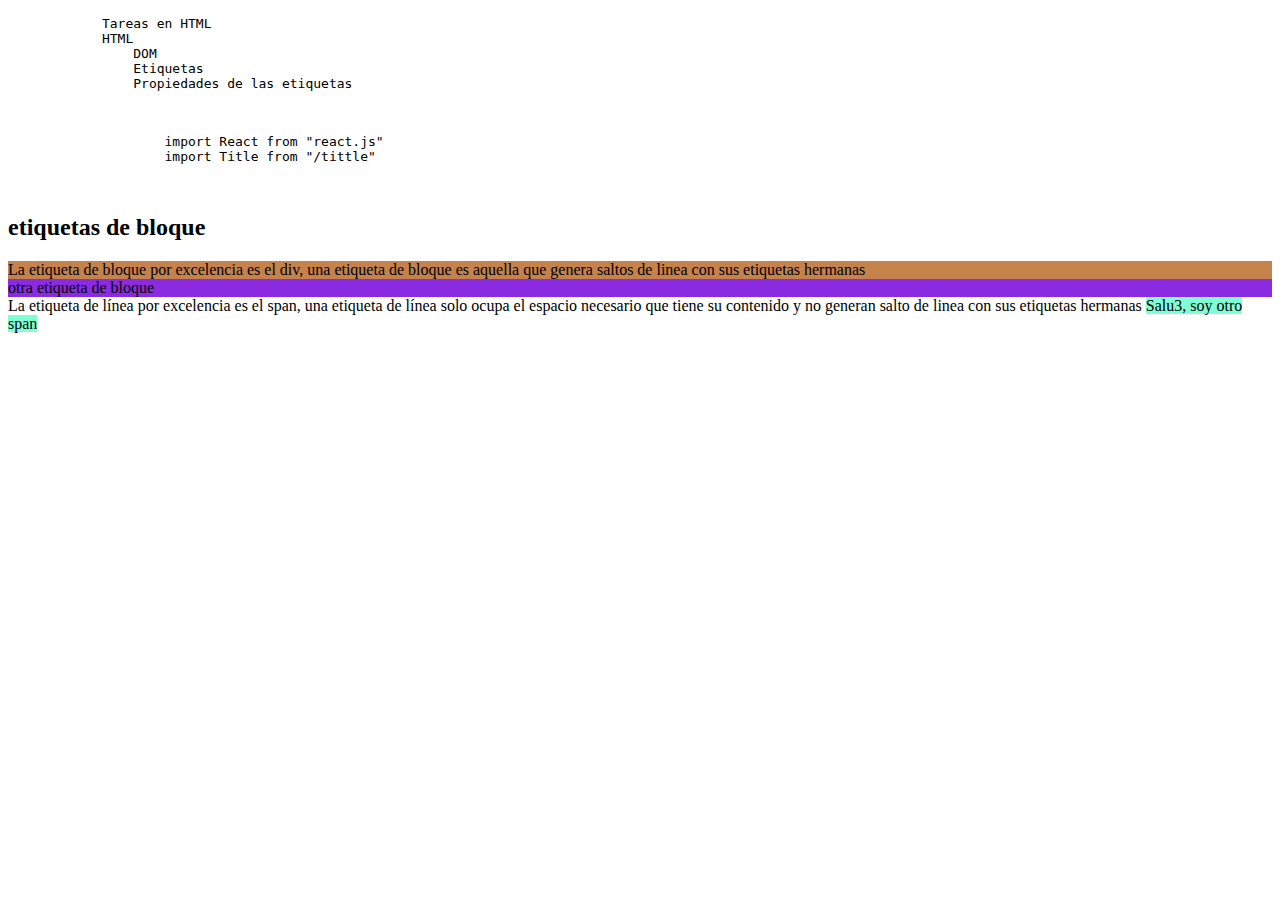
<file: WebDesign/index.html>
<!DOCTYPE html>
<html lang="en">
<head>
    <meta charset="UTF-8">
    <meta http-equiv="X-UA-Compatible" content="IE=edge">
    <meta name="viewport" content="width=device-width, initial-scale=1.0">
    <title>Document</title>
</head>
<body>
    <!--Etiquetas de formato-->
        <p>
            <pre>
            Tareas en HTML
            HTML
                DOM
                Etiquetas
                Propiedades de las etiquetas
            </pre>
            <pre>
                <code>
                    import React from "react.js"
                    import Title from "/tittle"
                </code>
            </pre>
        </p>
        <h2>etiquetas de bloque</h2>
        <div style="background-color: rgb(197, 130, 74);">
            La etiqueta de bloque por excelencia es el div, 
            una etiqueta de bloque es aquella que genera saltos de linea
            con sus etiquetas hermanas

        </div>
        <div style="background-color: blueviolet;">
            otra etiqueta de bloque
        </div>
        <span>
            La etiqueta de línea por excelencia es el span, 
            una etiqueta de línea solo ocupa el espacio necesario que tiene
            su contenido y no generan salto de linea con sus etiquetas hermanas
        </span>
        <span style="background-color: aquamarine;">Salu3, soy otro span</span>

</body>
</html>
</file>
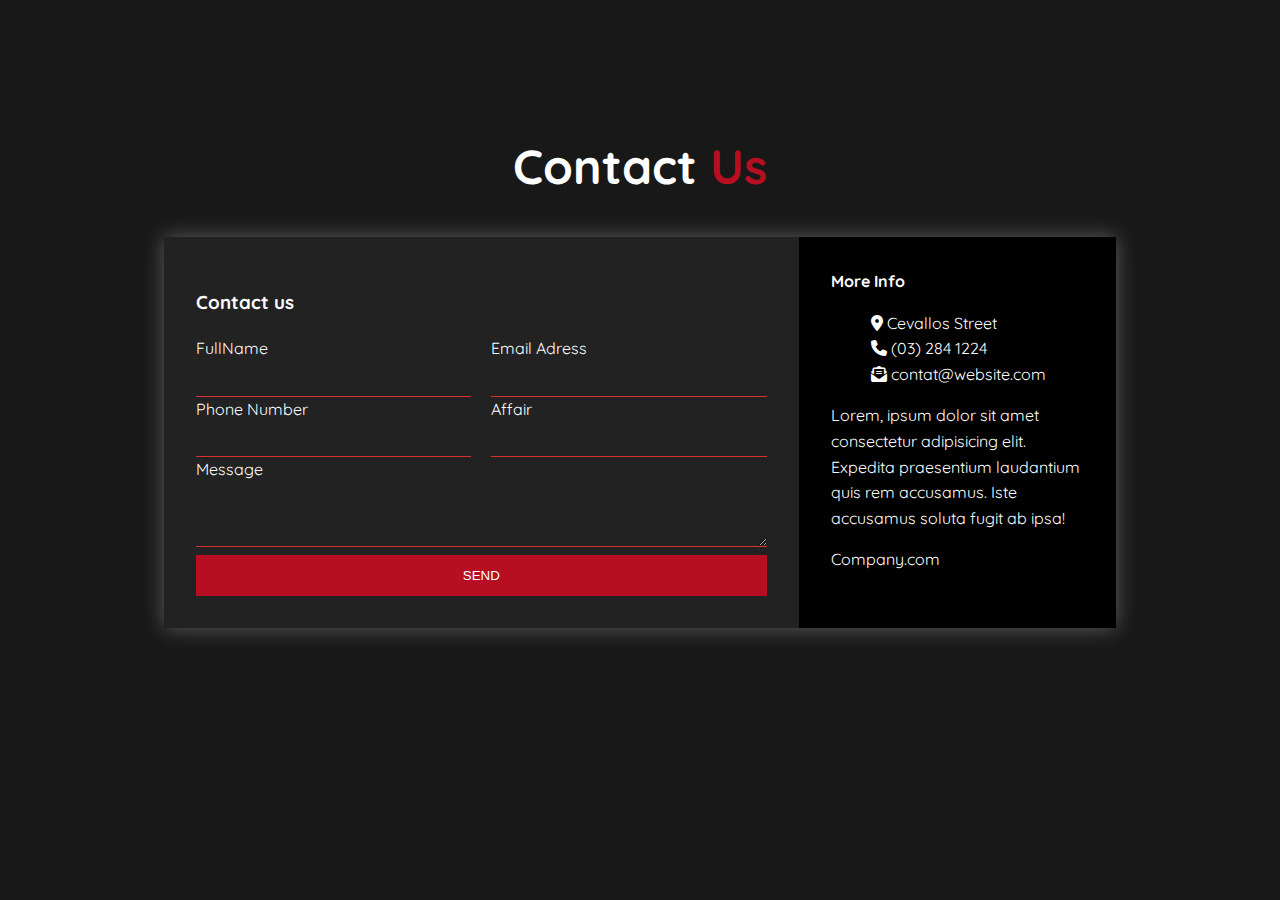
<file: WebDesign/Formulario/index.html>
<!DOCTYPE html>
<html lang="en">

<head>
  <meta charset="UTF-8">
  <meta name="viewport" content="width=device-width, initial-scale=1.0">
  <title>Web site whit Contac Form </title>
  <link rel="stylesheet" href="main.css">
  <!-- Google Fonts -->
  <link href="https://fonts.googleapis.com/css2?family=Quicksand" rel="stylesheet">
  <!-- Font Awesome -->
  <link rel="stylesheet" href="https://cdnjs.cloudflare.com/ajax/libs/font-awesome/6.4.0/css/all.min.css">
  <!-- Animate CSS -->
  <link rel="stylesheet" href="https://cdnjs.cloudflare.com/ajax/libs/animate.css/4.1.1/animate.min.css" />
</head>

<body>
  <div class="content">
    <h1 class="logo">Contact <span>Us</span></h1>
    <div class="content-wrapper animate__animated animate__bounceInUp">
      <div class="contact-form">
        <h3>Contact us</h3>
        <form action="">
          <p>
            <label for="">FullName</label>
            <input type="text" name="fullname">
          </p>
          <p>
            <label for="">Email Adress</label>
            <input type="email" name="email">
          </p>
          <p>
            <label for="">Phone Number</label>
            <input type="tel" name="phone">
          </p>
          <p>
            <label for="">Affair</label>
            <input type="text" name="affair">
          </p>
          <p class="block">
            <label for="">Message</label>
            <textarea name="message" rows="3"></textarea>
          </p>
          <p class="block">
            <button>
              Send
            </button>
          </p>
        </form>
      </div>
      <div class="contact-info">
        <h4>More Info</h4>
        <ul>
          <li><i class="fa-solid fa-location-dot"></i> Cevallos Street</li>
          <li><i class="fa-solid fa-phone"></i> (03) 284 1224</li>
          <li><i class="fa-solid fa-envelope-open-text"></i> contat@website.com</li>
        </ul>
        <p>Lorem, ipsum dolor sit amet consectetur adipisicing elit. Expedita praesentium laudantium quis rem accusamus.
          Iste accusamus soluta fugit ab ipsa!</p>
        <p>Company.com</p>
      </div>
    </div>
  </div>
</body>

</html>
</file>
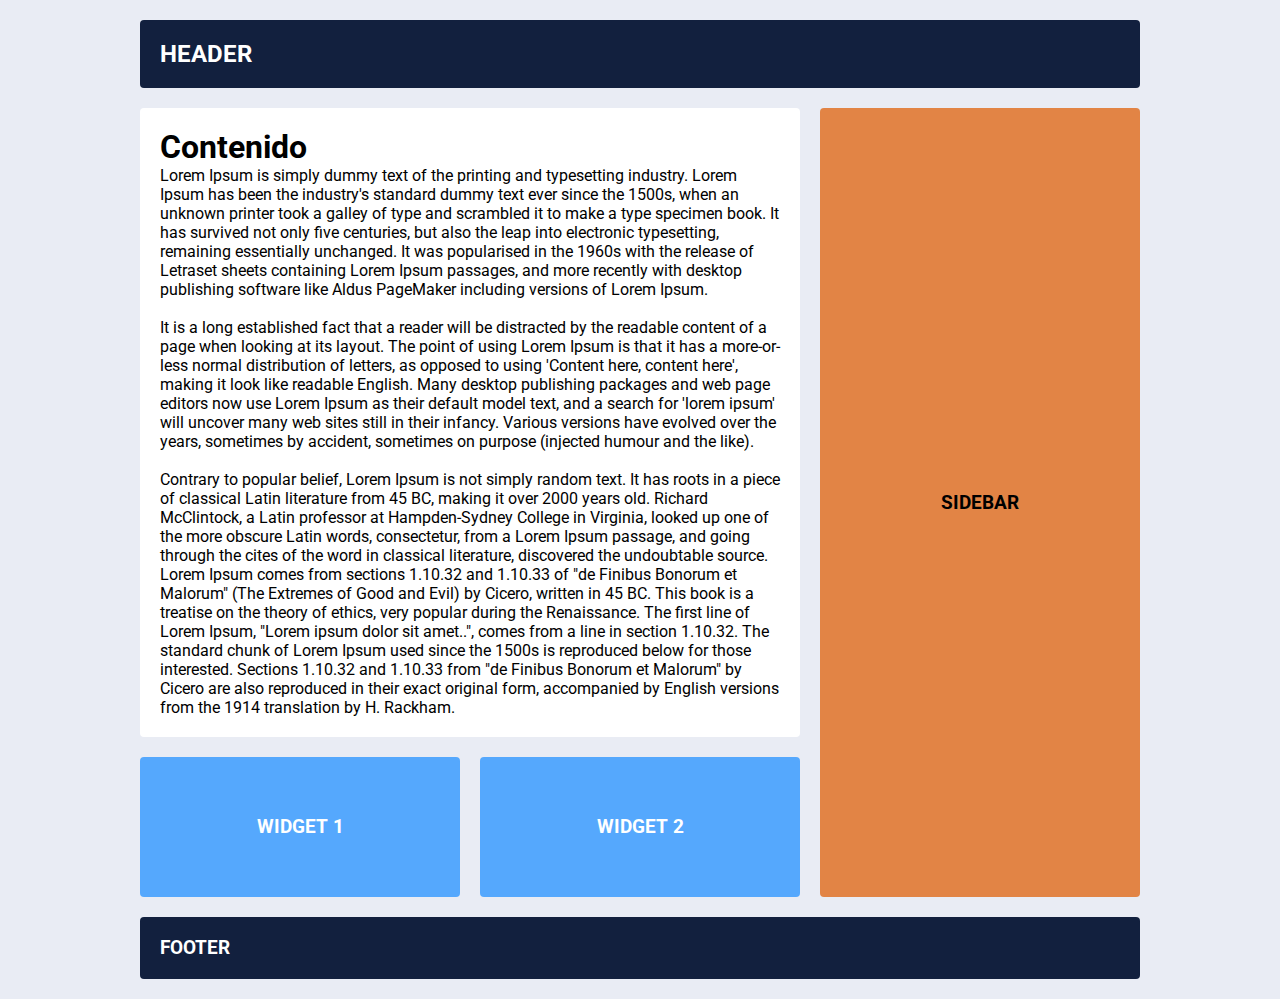
<file: WebDesign/css-grid/práctica/index.html>
<!DOCTYPE html>
<html lang="en">
<head>
    <meta charset="UTF-8">
    <meta name="viewport" content="width=device-width, initial-scale=1.0">
    
    <link href="https://fonts.googleapis.com/css2?family=Roboto" rel="stylesheet">
    <link rel="stylesheet" href="estilosPractica.css">
    <title>Estructura con css grid</title>
</head>
<body>
    <div class="contenedor">
        <header class="header">
            <h2>HEADER</h2>
        </header>
        <main class="contenido">
            <h1>Contenido</h1>
            <p>
                Lorem Ipsum is simply dummy text of the printing and typesetting industry. Lorem Ipsum has been the industry's standard dummy text ever since the 1500s, when an unknown printer took a galley of type and scrambled it to make a type specimen book. It has survived not only five centuries, but also the leap into electronic typesetting, remaining essentially unchanged. It was popularised in the 1960s with the release of Letraset sheets containing Lorem Ipsum passages, and more recently with desktop publishing software like Aldus PageMaker including versions of Lorem Ipsum.
                <br><br>
                It is a long established fact that a reader will be distracted by the readable content of a page when looking at its layout. The point of using Lorem Ipsum is that it has a more-or-less normal distribution of letters, as opposed to using 'Content here, content here', making it look like readable English. Many desktop publishing packages and web page editors now use Lorem Ipsum as their default model text, and a search for 'lorem ipsum' will uncover many web sites still in their infancy. Various versions have evolved over the years, sometimes by accident, sometimes on purpose (injected humour and the like).
                <br><br>
                Contrary to popular belief, Lorem Ipsum is not simply random text. It has roots in a piece of classical Latin literature from 45 BC, making it over 2000 years old. Richard McClintock, a Latin professor at Hampden-Sydney College in Virginia, looked up one of the more obscure Latin words, consectetur, from a Lorem Ipsum passage, and going through the cites of the word in classical literature, discovered the undoubtable source. Lorem Ipsum comes from sections 1.10.32 and 1.10.33 of "de Finibus Bonorum et Malorum" (The Extremes of Good and Evil) by Cicero, written in 45 BC. This book is a treatise on the theory of ethics, very popular during the Renaissance. The first line of Lorem Ipsum, "Lorem ipsum dolor sit amet..", comes from a line in section 1.10.32.
                The standard chunk of Lorem Ipsum used since the 1500s is reproduced below for those interested. Sections 1.10.32 and 1.10.33 from "de Finibus Bonorum et Malorum" by Cicero are also reproduced in their exact original form, accompanied by English versions from the 1914 translation by H. Rackham.
            </p>
        </main>
        <aside class="sidebar">
            <h3>SIDEBAR</h3>
        </aside>
        <div class="widget-1">
            <h3>WIDGET 1</h3>
        </div>
        <div class="widget-2">
            <h3>WIDGET 2</h3>
        </div>
        <footer class="footer">
            <h3>FOOTER</h3>
        </footer>
    </div>

</body>
</html>
</file>
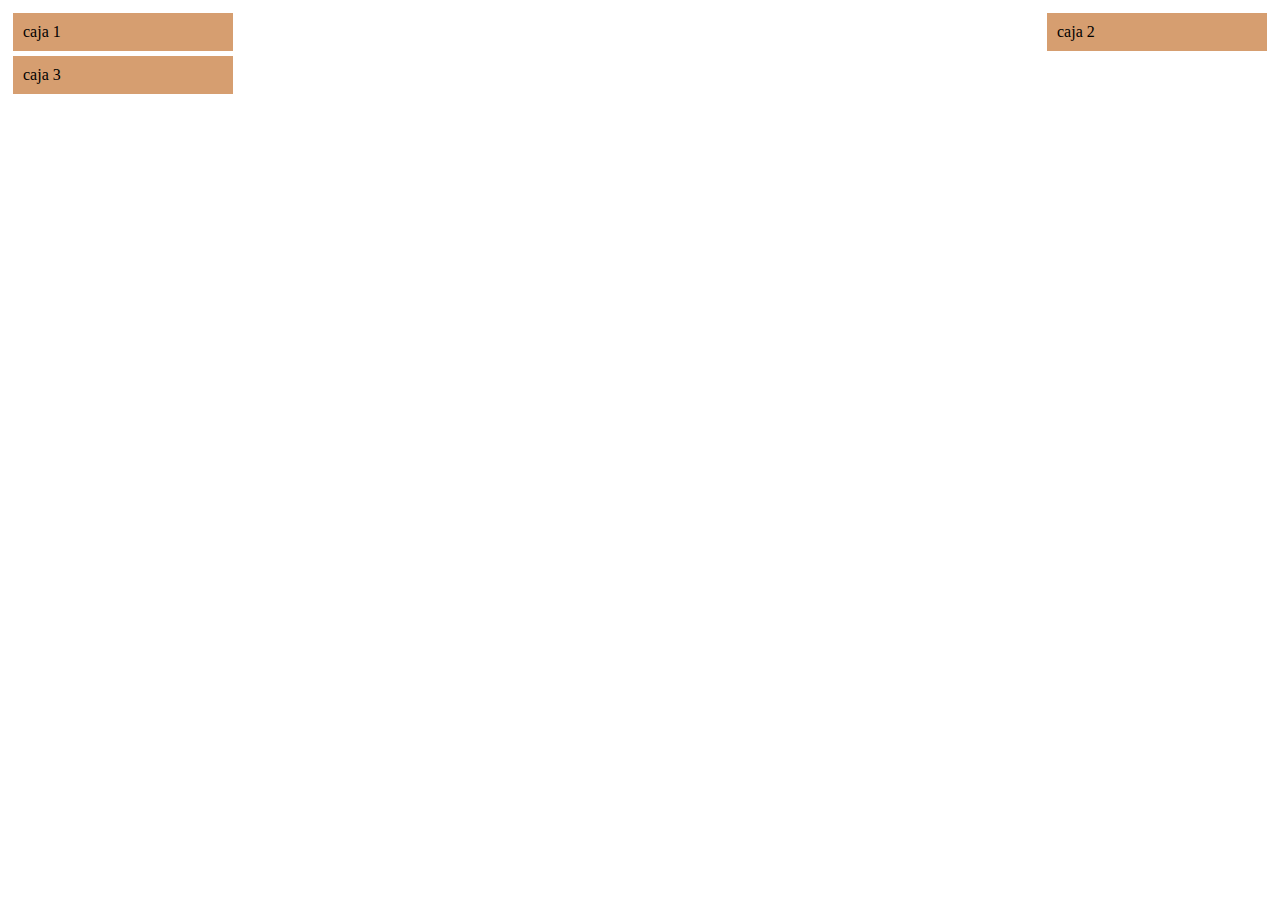
<file: WebDesign/flotamiento.html>
<!DOCTYPE html>
<html lang="es">
<head>
    <meta charset="UTF-8">
    <meta name="viewport" content="width=device-width, initial-scale=1.0">
    <title>Flotamiento Cajas</title>
    <style>
        div{
            background-color: rgb(214, 158, 112);
            padding: 10px;
            margin: 5px;
            /*border: 1px solid gray;*/
            width: 200px;
        }
        #uno{
            float: left;
        }
        #dos{
            float: right;
        }
        #tres{
            /*float: right;*/
            clear: both;
        }
    </style>
</head>
<body>
    <!--
        div*3{aaaaa}
        div#id1
        div#id1.class1
        div#uno*3{caja $}
        ul>li*5>a{salu3}
    -->
    <div id="uno">caja 1</div>
    <div id="dos">caja 2</div>
    <div id="tres">caja 3</div>
    
    

</body>
</html>
</file>
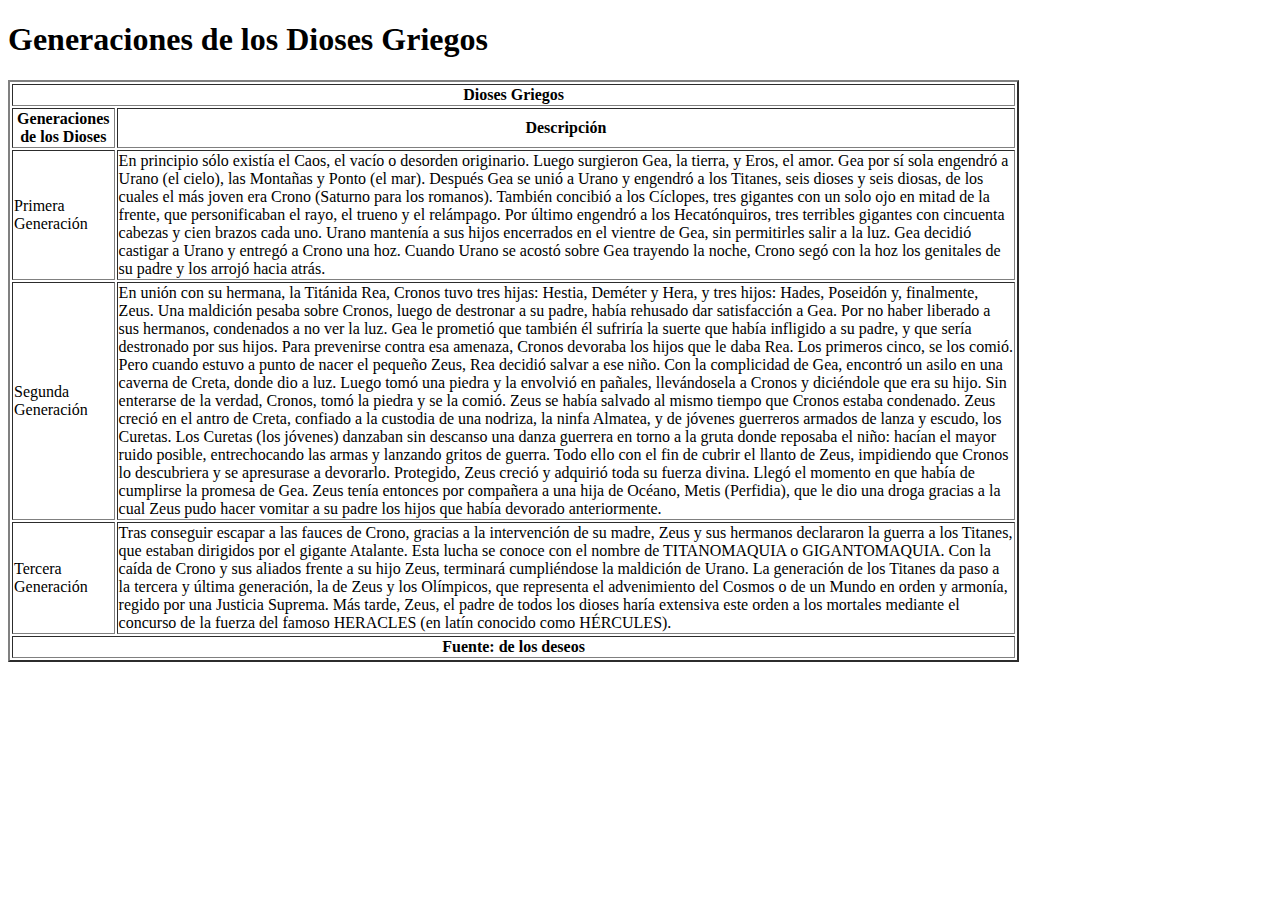
<file: WebDesign/generaciones.html>
<!DOCTYPE html>
<html lang="es">
<head>
    <meta charset="UTF-8">
    <meta name="viewport" content="width=device-width, initial-scale=1.0">
    <title>Document</title>
    <meta name="description" content="Generaciones de los Dioses Griegos">
</head>
<body>
    <h1>Generaciones de los Dioses Griegos</h1>

    <table border="2px" width="80%">
        <thead>
            <th colspan="2">Dioses Griegos</th>
            <tr>
                <th>Generaciones de los Dioses</th>
                <th>Descripción</th>
            </tr>
        </thead>
        <tbody>
            <tr>
                <td>Primera Generación</td>
                <td>
                    En principio sólo existía el Caos, el vacío o desorden originario.
                    Luego surgieron Gea, la tierra, y Eros, el amor.
                    Gea por sí sola engendró a Urano (el cielo), las Montañas y Ponto (el mar).
                    Después Gea se unió a Urano y engendró a los Titanes, seis dioses y seis diosas, de los cuales el más joven era Crono (Saturno para los romanos). También concibió a los Cíclopes, tres gigantes con un solo ojo en mitad de la frente, que personificaban el rayo, el trueno y el relámpago. Por último engendró a los Hecatónquiros, tres terribles gigantes con cincuenta cabezas y cien brazos cada uno.
                    Urano mantenía a sus hijos encerrados en el vientre de Gea, sin permitirles salir a la luz. Gea decidió castigar a Urano y entregó a Crono una hoz. Cuando Urano se acostó sobre Gea trayendo la noche, Crono segó con la hoz los genitales de su padre y los arrojó hacia atrás.
                </td>
            </tr>
            <tr>
                <td>Segunda Generación</td>
                <td>
                    En unión con su hermana, la Titánida Rea, Cronos tuvo tres hijas: Hestia, Deméter y Hera, y tres hijos: Hades, Poseidón y, finalmente, Zeus. 
                    Una maldición pesaba sobre Cronos, luego de destronar a su padre, había rehusado dar satisfacción a Gea. Por no haber liberado a sus hermanos, condenados a no ver la luz. Gea le prometió que también él sufriría la suerte que había infligido a su padre, y que sería destronado por sus hijos. 
                    Para prevenirse contra esa amenaza, Cronos devoraba los hijos que le daba Rea. Los primeros cinco, se los comió. Pero cuando estuvo a punto de nacer el pequeño Zeus, Rea decidió salvar a ese niño.
                    Con la complicidad de Gea, encontró un asilo en una caverna de Creta, donde dio a luz. Luego tomó una piedra y la envolvió en pañales, llevándosela a Cronos y diciéndole que era su hijo. Sin enterarse de la verdad, Cronos, tomó la piedra y se la comió. Zeus se había salvado al mismo tiempo que Cronos estaba condenado. 
                    Zeus creció en el antro de Creta, confiado a la custodia de una nodriza, la ninfa Almatea, y de jóvenes guerreros armados de lanza y escudo, los Curetas. Los Curetas (los jóvenes) danzaban sin descanso una danza guerrera en torno a la gruta donde reposaba el niño: hacían el mayor ruido posible, entrechocando las armas y lanzando gritos de guerra. Todo ello con el  fin de cubrir el llanto de Zeus, impidiendo que Cronos lo descubriera y se apresurase a devorarlo.     Protegido, Zeus creció y adquirió toda su fuerza divina. 
                    Llegó el momento en que había de cumplirse la promesa de Gea.         Zeus tenía entonces por compañera a una hija de Océano, Metis (Perfidia), que le dio una droga gracias a la cual Zeus pudo hacer vomitar a su padre los hijos que había devorado anteriormente. 
                </td>
            </tr>
            <tr>
                <td>Tercera Generación</td>
                <td>
                    Tras conseguir escapar a las fauces de Crono, gracias a la intervención de su madre, Zeus y sus hermanos declararon la guerra a los Titanes, que estaban dirigidos por el gigante Atalante. Esta lucha se conoce con el nombre de TITANOMAQUIA o GIGANTOMAQUIA.
                    Con la caída de Crono y sus aliados frente a su hijo Zeus, terminará cumpliéndose la maldición de Urano. La generación de los Titanes da paso a la tercera y última generación, la de Zeus y los Olímpicos, que representa el advenimiento del Cosmos o de un Mundo en orden y armonía, regido por una Justicia Suprema. Más tarde, Zeus, el padre de todos los dioses haría extensiva este orden a los mortales mediante el concurso de la fuerza del famoso HERACLES (en latín conocido como HÉRCULES).                 
                </td>
            </tr>
        </tbody>
        <tfoot>
            <tr>
                <th colspan="2">Fuente: de los deseos</th>
            </tr>
        </tfoot>
    </table>
</body>
</html>
</file>
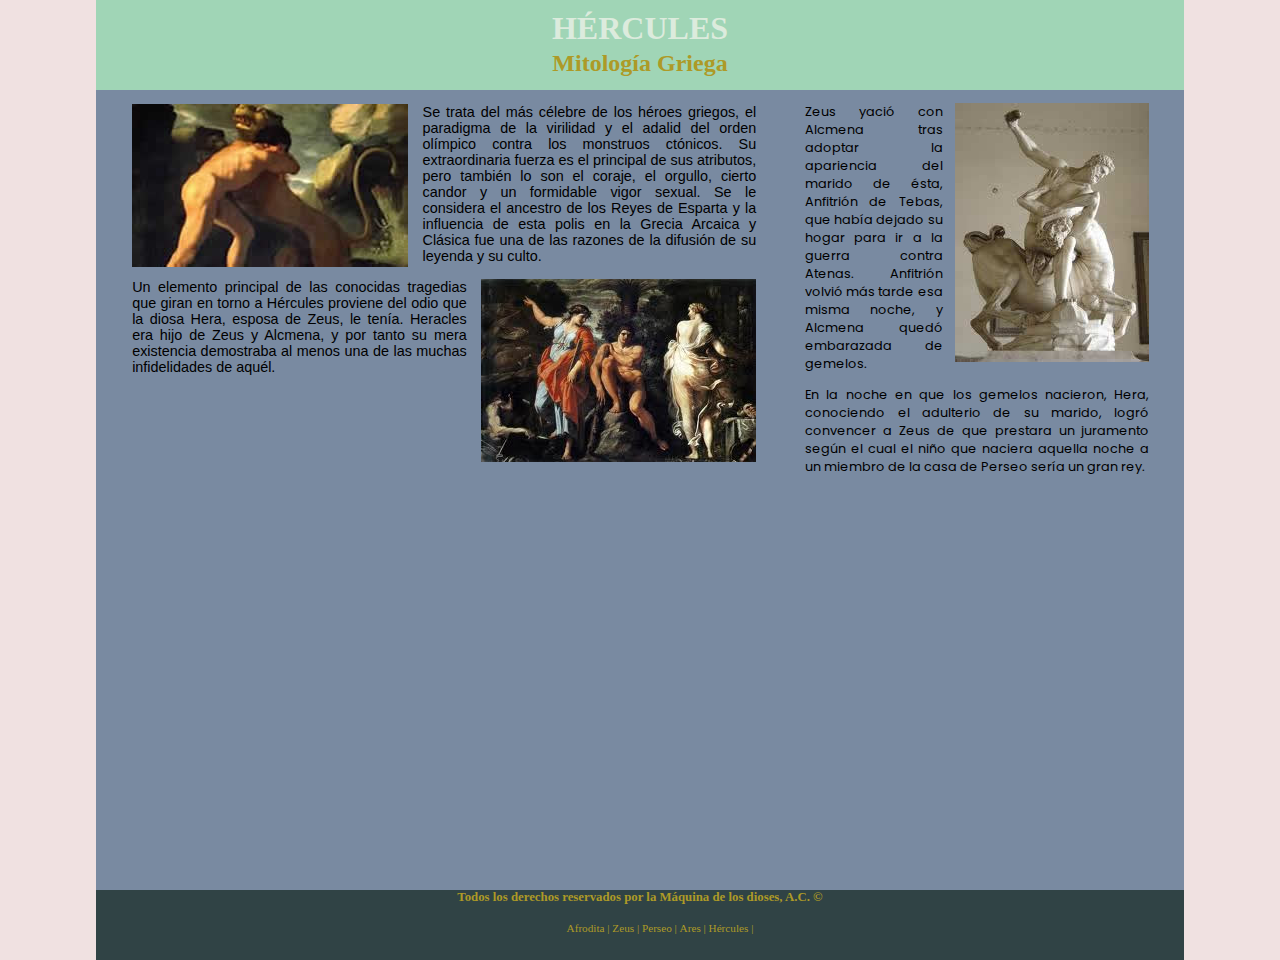
<file: WebDesign/hercules.html>
<!DOCTYPE html>
<html lang="es">
<head>
    <meta charset="UTF-8">
    <meta name="viewport" content="width=device-width, initial-scale=1.0">
    <title>Hércules</title>
    <meta name="description" content="Mi primera página estructurada de HTML5 :3">
    <link rel="stylesheet" href="css/style.css">
</head>
<body>
    <header>
        <h1>HÉRCULES</h1>
        <h2>Mitología Griega</h2>
    </header>
    <section>
        <article>
            <p><img src="hercules/hercules.jpg" alt="Hércules" class="izq">
                Se trata del más célebre de los héroes griegos, el paradigma de la virilidad y el adalid del orden olímpico contra los monstruos ctónicos. Su extraordinaria fuerza es el principal de sus atributos, pero también lo son el coraje, el orgullo, cierto candor y un formidable vigor sexual. Se le considera el ancestro de los Reyes de Esparta y la influencia de esta polis en la Grecia Arcaica y Clásica fue una de las razones de la difusión de su leyenda y su culto.
            </p>
            <p><img src="hercules/hercules3.jpg" alt="Hércules3" class="der">
                Un elemento principal de las conocidas tragedias que giran en torno a Hércules proviene del odio que la diosa Hera, esposa de Zeus, le tenía. Heracles era hijo de Zeus y Alcmena, y por tanto su mera existencia demostraba al menos una de las muchas infidelidades de aquél.
            </p>
        </article>
        <aside>
            <p> <img src="hercules/hercules2.jpg" alt="Hércules2" class="der">
            Zeus yació con Alcmena tras adoptar la apariencia del marido de ésta, Anfitrión de Tebas, que había dejado su hogar para ir a la guerra contra Atenas. Anfitrión volvió más tarde esa misma noche, y Alcmena quedó embarazada de gemelos.
            </p>
            <p>
            En la noche en que los gemelos nacieron, Hera, conociendo el adulterio de su marido, logró convencer a Zeus de que prestara un juramento según el cual el niño que naciera aquella noche a un miembro de la casa de Perseo sería un gran rey.
            <br>
            <br>
            </p>
        </aside>
    </section>
    <footer>
        <h3>
            Todos los derechos reservados por la Máquina de los dioses, A.C. &copy;
        </h3>
        <nav>
            <!--ul>li*5>a{afrodita}-->
            <ul>
                <li><a href="afrodita.html">Afrodita</a>&nbsp;|</li>
                <li><a href="zeus.html">Zeus</a>&nbsp;|</li>
                <li><a href="perseo.html">Perseo</a>&nbsp;|</li>
                <li><a href="ares.html">Ares</a>&nbsp;|</li>
                <li><a href="hercules.html">Hércules</a>&nbsp;|</li>
            </ul>
        </nav>
    </footer>

</body>
</html>
</file>
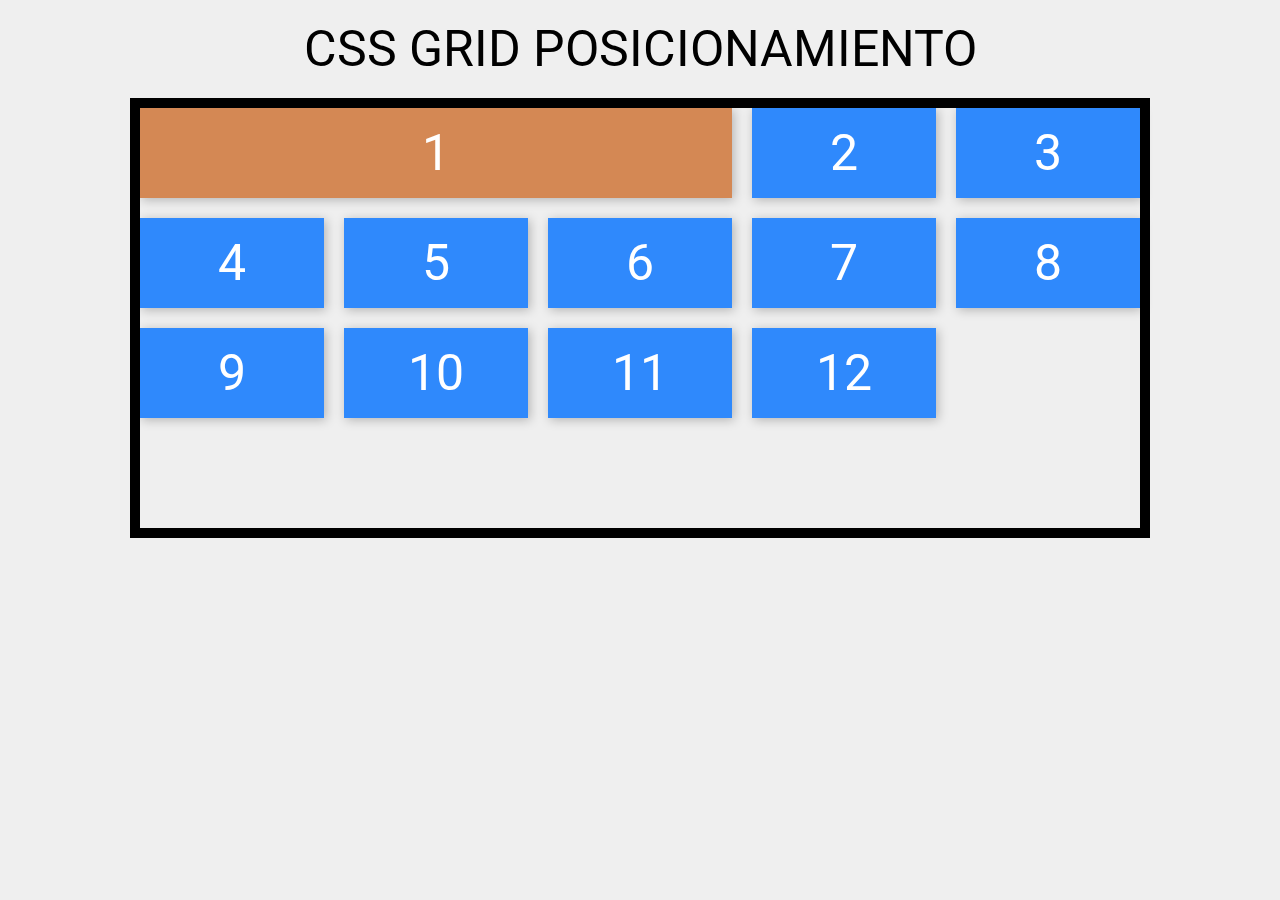
<file: WebDesign/posicionamiento.html>
<!DOCTYPE html>
<html lang="en">
<head>
    <meta charset="UTF-8">
    <meta name="viewport" content="width=device-width, initial-scale=1.0">
    
    <link href="https://fonts.googleapis.com/css2?family=Roboto" rel="stylesheet">
    <link rel="stylesheet" href="css-grid/estilos.css">
    <link rel="stylesheet" href="css-grid/posicionamiento.css">
    <title>CSS GRID Posicionamiento</title>
</head>
<body>
    <div class="header">
        <p>CSS GRID POSICIONAMIENTO</p>
    </div>
    <div class="contenedor">
        <div class="item">1</div>
        <div>2</div>
        <div>3</div>
        <div>4</div>
        <div>5</div>
        <div>6</div>
        <div>7</div>
        <div>8</div>
        <div>9</div>
        <div>10</div>
        <div>11</div>
        <div>12</div>
    </div>

</body>
</html>
</file>
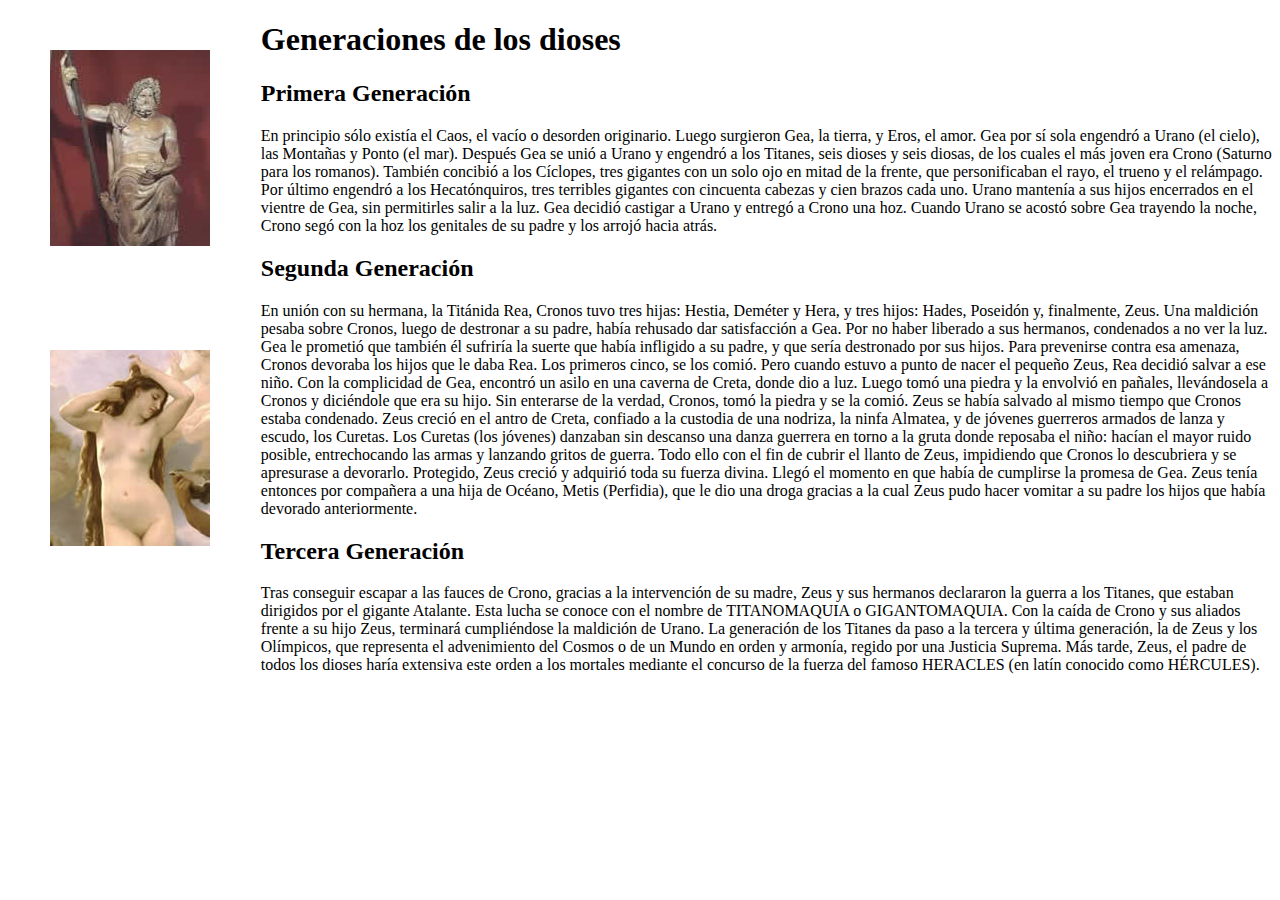
<file: WebDesign/posicionamientoFijo.html>
<!DOCTYPE html>
<html lang="es">
<head>
    <meta charset="UTF-8">
    <meta name="viewport" content="width=device-width, initial-scale=1.0">
    <title>Posicionamiento Fijo</title>
    <style>
        p, h1, h2{
            margin-left: 20%;
        }
        #foto{
            position: fixed;
            background-image: url(fondos/zeus160x196.jpg);
            width: 160px;
            height: 196px;
            top: 50px;
            left: 50px;
        }
        #foto2{
            position: fixed;
            background-image: url(imagenes/afrodita160x196.jpg);
            width: 160px;
            height: 196px;
            top: 350px;
            left: 50px;
        }
    </style>
</head>
<body>
    <div id="foto"></div>
    <div id="foto2"></div>
    <h1>Generaciones de los dioses </h1>
    <h2>Primera Generación</h2>
        <p>
            En principio sólo existía el Caos, el vacío o desorden originario.
            Luego surgieron Gea, la tierra, y Eros, el amor.
            Gea por sí sola engendró a Urano (el cielo), las Montañas y Ponto (el mar).
            Después Gea se unió a Urano y engendró a los Titanes, seis dioses y seis diosas, de los cuales el más joven era Crono (Saturno para los romanos). También concibió a los Cíclopes, tres gigantes con un solo ojo en mitad de la frente, que personificaban el rayo, el trueno y el relámpago. Por último engendró a los Hecatónquiros, tres terribles gigantes con cincuenta cabezas y cien brazos cada uno.
            Urano mantenía a sus hijos encerrados en el vientre de Gea, sin permitirles salir a la luz. Gea decidió castigar a Urano y entregó a Crono una hoz. Cuando Urano se acostó sobre Gea trayendo la noche, Crono segó con la hoz los genitales de su padre y los arrojó hacia atrás.
        </p>
    <h2>Segunda Generación</h2>
        <p>
            En unión con su hermana, la Titánida Rea, Cronos tuvo tres hijas: Hestia, Deméter y Hera, y tres hijos: Hades, Poseidón y, finalmente, Zeus. 
            Una maldición pesaba sobre Cronos, luego de destronar a su padre, había rehusado dar satisfacción a Gea. Por no haber liberado a sus hermanos, condenados a no ver la luz. Gea le prometió que también él sufriría la suerte que había infligido a su padre, y que sería destronado por sus hijos. 
            Para prevenirse contra esa amenaza, Cronos devoraba los hijos que le daba Rea. Los primeros cinco, se los comió. Pero cuando estuvo a punto de nacer el pequeño Zeus, Rea decidió salvar a ese niño.
            Con la complicidad de Gea, encontró un asilo en una caverna de Creta, donde dio a luz. Luego tomó una piedra y la envolvió en pañales, llevándosela a Cronos y diciéndole que era su hijo. Sin enterarse de la verdad, Cronos, tomó la piedra y se la comió. Zeus se había salvado al mismo tiempo que Cronos estaba condenado. 
            Zeus creció en el antro de Creta, confiado a la custodia de una nodriza, la ninfa Almatea, y de jóvenes guerreros armados de lanza y escudo, los Curetas. Los Curetas (los jóvenes) danzaban sin descanso una danza guerrera en torno a la gruta donde reposaba el niño: hacían el mayor ruido posible, entrechocando las armas y lanzando gritos de guerra. Todo ello con el  fin de cubrir el llanto de Zeus, impidiendo que Cronos lo descubriera y se apresurase a devorarlo.     Protegido, Zeus creció y adquirió toda su fuerza divina. 
            Llegó el momento en que había de cumplirse la promesa de Gea.         Zeus tenía entonces por compañera a una hija de Océano, Metis (Perfidia), que le dio una droga gracias a la cual Zeus pudo hacer vomitar a su padre los hijos que había devorado anteriormente. 
        </p>
    <h2>Tercera Generación</h2>
        <p>
            Tras conseguir escapar a las fauces de Crono, gracias a la intervención de su madre, Zeus y sus hermanos declararon la guerra a los Titanes, que estaban dirigidos por el gigante Atalante. Esta lucha se conoce con el nombre de TITANOMAQUIA o GIGANTOMAQUIA.
            Con la caída de Crono y sus aliados frente a su hijo Zeus, terminará cumpliéndose la maldición de Urano. La generación de los Titanes da paso a la tercera y última generación, la de Zeus y los Olímpicos, que representa el advenimiento del Cosmos o de un Mundo en orden y armonía, regido por una Justicia Suprema. Más tarde, Zeus, el padre de todos los dioses haría extensiva este orden a los mortales mediante el concurso de la fuerza del famoso HERACLES (en latín conocido como HÉRCULES).                 
        </p>
        
</body>
</html>
</file>
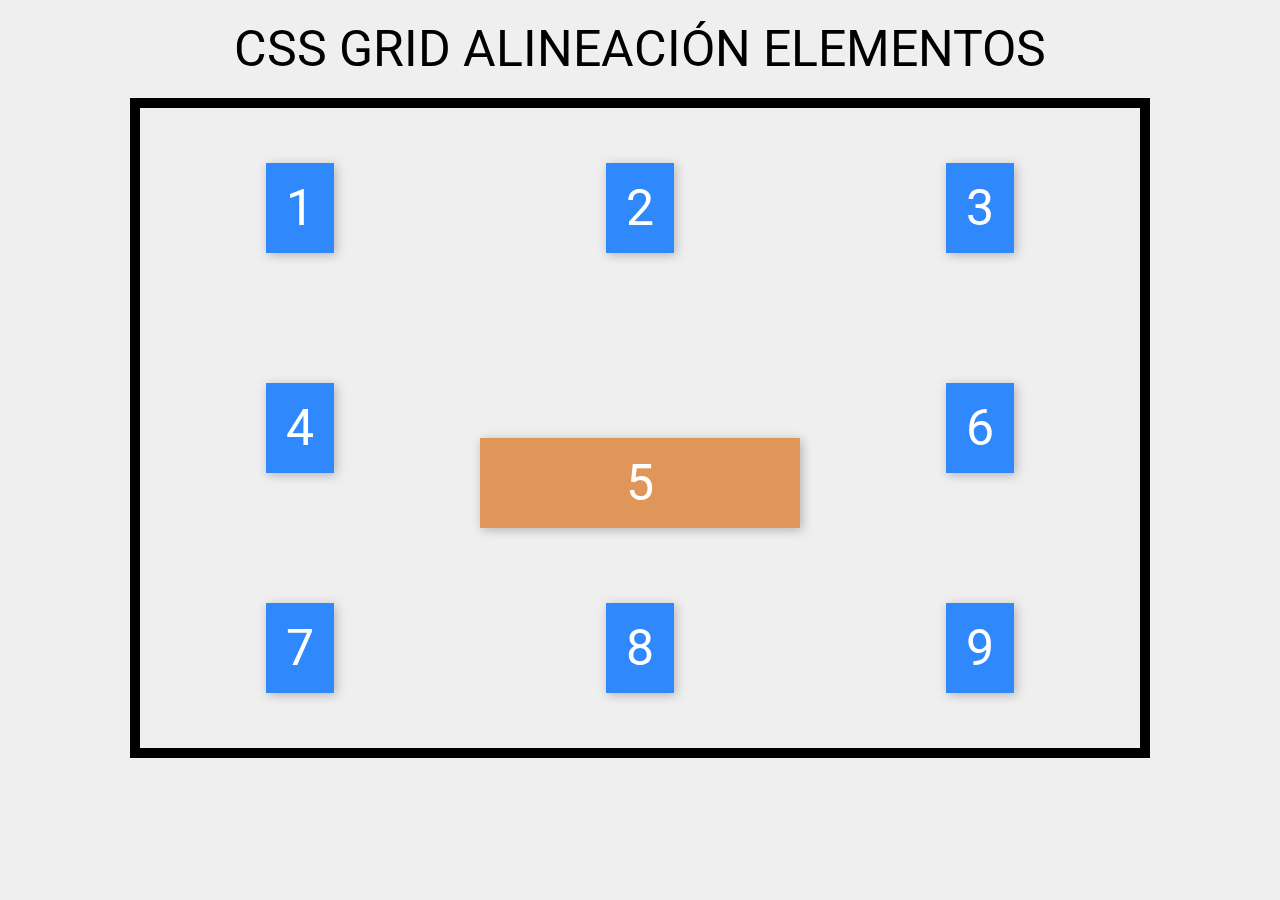
<file: WebDesign/css-grid/alineacion.html>
<!DOCTYPE html>
<html lang="en">
<head>
    <meta charset="UTF-8">
    <meta name="viewport" content="width=device-width, initial-scale=1.0">
    
    <link href="https://fonts.googleapis.com/css2?family=Roboto" rel="stylesheet">
    <link rel="stylesheet" href="estilos.css">
    <link rel="stylesheet" href="alineacion.css">
    <title>CSS GRID Alineación</title>
</head>
<body>
    <div class="header">
        <p>CSS GRID ALINEACIÓN ELEMENTOS</p>
    </div>
    <div class="contenedor">
        <div>1</div>
        <div>2</div>
        <div>3</div>
        <div>4</div>
        <div class="item">5</div>
        <div>6</div>
        <div>7</div>
        <div>8</div>
        <div>9</div>
    </div>

</body>
</html>
</file>
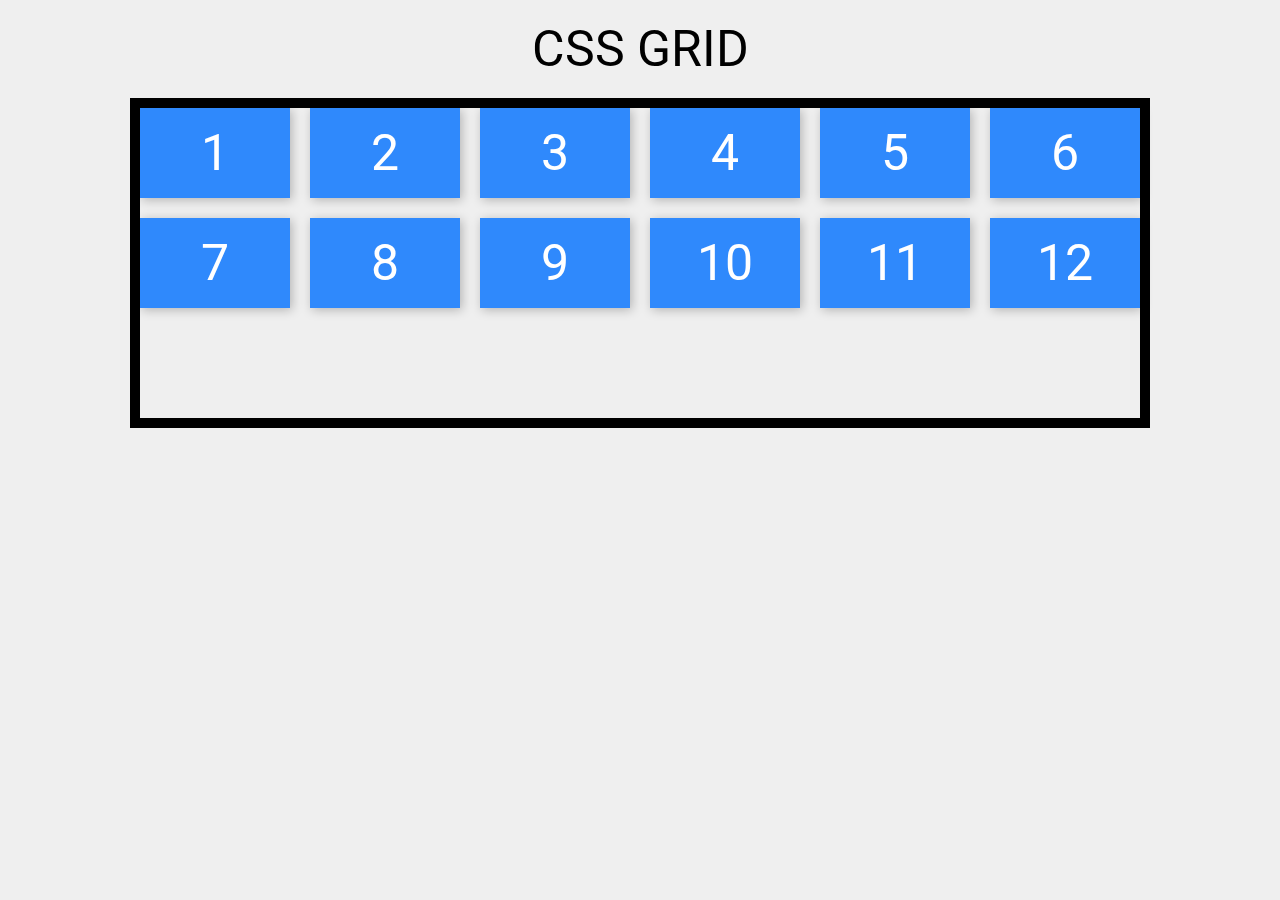
<file: WebDesign/css-grid/grid.html>
<!DOCTYPE html>
<html lang="en">
<head>
    <meta charset="UTF-8">
    <meta name="viewport" content="width=device-width, initial-scale=1.0">
    
    <link href="https://fonts.googleapis.com/css2?family=Roboto" rel="stylesheet">
    <link rel="stylesheet" href="estilos.css">
    <link rel="stylesheet" href="repeat.css">
    <title>CSS GRID</title>
</head>
<body>
    <div class="header">
        <p>CSS GRID</p>
    </div>
    <div class="contenedor">
        <div>1</div>
        <div>2</div>
        <div>3</div>
        <div>4</div>
        <div>5</div>
        <div>6</div>
        <div>7</div>
        <div>8</div>
        <div>9</div>
        <div>10</div>
        <div>11</div>
        <div>12</div>
    </div>

</body>
</html>
</file>
<file: WebDesign/Formulario/main.css>
* {
  box-sizing: border-box;

}

body {
  background: #181818;
  color: #fff;
  line-height: 1.6;
  font-family: 'Quicksand', sans-serif;
  padding: 0 1.5em;
}

.content {
  max-width: 1000px;
  margin-left: auto;
  margin-right: auto;
  padding: 1.5em;
}

.logo {
  text-align: center;
  font-size: 3em;
}

.logo span {
  color: #B70E21;
}

.content-wrapper {
  box-shadow: 0 0 20px 0 rgba(255, 255, 255, .3);
}

.content-wrapper>* {
  padding: 1em;
}

/* Contact-form */
.contact-form {
  background: #222222;
}

.contact-form form {
  display: grid;
  grid-template-columns: repeat(2, 1fr);
  column-gap: 20px;
}

.contact-form form p {
  margin: 0;
  padding: 1me;
}

.contact-form form .block {
  grid-column: 1/3;
}

.contact-form form label {
  display: block
}

.contact-form form button,
.contact-form form input,
.contact-form form textarea {
  width: 100%;
  padding: 0.7em;
  border: none;
  background: none;
  outline: 0;
  color: #fff;
  border-bottom: 1px solid #D63031;
}

.contact-form form button {
  background: #B70E21;
  border: 0;
  text-transform: uppercase;
  padding: 1em;
}

.contact-form form button:hover,
.contact-form form button:focus {
  background: #D63031;
  color: #000;
  transition: backgraund-color 1s ease-out;
  outline: solid 1px hsl(0, 0%, 50%);
}

/* Conta-info */
.contact-info {
  background: #000;
}

.contact-info h4,
.contact-info ul,
.contact-info p {
  text-align: center;
  margin: 0 0 1rem 0;
}

.contact-info ul {
  list-style: none
}

/*Large Size*/
@media screen and (min-width: 700px) {
  body {
    padding: 4em;
  }

  .content-wrapper {
    display: grid;
    grid-template-columns: 2fr 1fr;
  }

  .content-wrapper>* {
    padding: 2em;
  }

  .contact-info h4,
  .contact-info ul,
  .contact-info p {
    text-align: left;
  }
}
</file>
<file: WebDesign/css-grid/práctica/estilosPractica.css>
*{
    margin: 0;
    padding: 0;
}
body{
    background-color: #e9ecf4;
    color: #000;
    font-family: 'Roboto', sans-serif;
}
.contenedor{
    width: 90%;
    max-width: 1000px;
    margin: 20px auto;

    display: grid;
    gap: 20px;
    grid-template-columns: repeat(3, 1fr);
    grid-template-rows: repeat(4, auto);
}
/*estilo contenedores*/
.contenedor > div, 
.contenedor .header, 
.contenedor .contenido, 
.contenedor .sidebar, 
.contenedor .footer{

    background: #ffffff;
    padding: 20px;
    border-radius: 4px;
}

/*posicionamiento*/
.contenedor .header{
    background-color: #12203e;
    color: #ffffff;
    grid-column-start: 1;
    grid-column-end: -1;
}
.contenedor .contenido{
    grid-column: span 2;
}
.contenedor .sidebar{
    background-color: #e28445;
    grid-column: 3/4;
    grid-row: 2/4;
    /*grid-row: span 2*/

    /*flex box(?*/
    display: flex;
    align-items: center;
    justify-content: center;
    min-height: 100px;
}
.contenedor .widget-1, 
.contenedor .widget-2{
    background: #55a8fd;
    color: #fff;
    height: 100px;
    text-align: center;

    display: flex;
    align-items: center;
    justify-content: center;
}
.contenedor .footer{
    background: #12203e;
    color: #fff;
    grid-column: span 3;
}

/*responsividad*/
@media screen and (max-width: 768px){
    .contenedor .contenido{
        grid-column: 1/-1;
    }
    .contenedor .sidebar{
        grid-column: 1/-1;
        grid-row: 3/-1;
    }
    .contenedor .widget-1{

        grid-column: span 2;
    }
}
</file>
<file: WebDesign/css/style.css>
/*
-----colores
header: #a0d5b6
section: #798aa1
h1: #dcebdd
h2: #ad9a27
footer: #304345
*/

@import url('https://fonts.googleapis.com/css2?family=Poppins:wght@300&display=swap');

/*neutralidad*/
html, 
body, 
h1, 
h2, 
h3, 
section, 
article,
p,  
aside, 
footer, 
nav{
    margin: 0;
    padding: 0;
}

/*opcional: está por defecto para que sean tipo bloque (para navegadores antiguos)*/
header{
    display: block;
}
/**---------------------------------------*/


/*estructura*/
body{
    width: 85%;
    margin: 0 auto;
    background-color: rgb(240, 225, 225);
}

header{
    height: 90px;
    background-color: #a0d5b6;                 
}

section{
    /*height: 520px;*/
    height: 490px;
    background-color: #798aa1;
}

article{
    width: 60%;
    float: left;
    margin-left: 2%;
    font-family: 'Segoe UI', Tahoma, Geneva, Verdana, sans-serif;
    font-size: 0.9em;
    /*bg de referencia
    background-color: rgb(206, 178, 102);*/
}

aside{
    width: 34%;
    float: right;
    margin-right: 2%;
    font-family: 'Poppins', sans-serif;
    font-size: 0.8em;
    /*bg de referencia
    background-color: rgb(170, 144, 73);*/
}

footer{
    height: 70px;
    background-color: #304345;
}

nav{
    font-size: .7em;
    color: #ad9a27;
    text-align: center;
    padding: 0.5em;
}

a{
    text-decoration: none;
    text-align: center;
    color: #ad9a27;
}


/*estilos*/
h1{
    text-align: center;
    color: #dcebdd;
    padding-top: 10px;
}

h2{
    text-align: center;
    color: #ad9a27;
    padding-top: 3px;
}

h3{
    clear: both;
    text-align: center;
    color: #ad9a27;
    font-size: .8em;
}

p{
    padding-top: 1em;
    padding-left: 1em;
    padding-right: 1em;
    text-align: justify;
}

a:hover{
    text-decoration: underline;
    color: #dcebdd;
}

ul li{
    display: inline;
}

/*Clases*/
.izq{
    float: left;
    margin-right: 1em;
}

.der{
    float: right;
    margin-left: 1em;
}


/*Responsive (media query)*/
/*teléfonos celulares*/
@media only screen and (max-width: 460px) {
    body{
        width: 90%;
        height: auto;
        /*background-color: rgb(142, 108, 173);*/
    }
    section{
        height: 1000px;
    }
    article, aside{
        width: 90%;
        height: auto;
        clear: both;
    }
    p{
        font-size: 0.9em;
    }
    h1{
        font-size: 1.1em;
    }
    h2{
        font-size: 1em;
    }
    h3{
        font-size: 0.8em;
        padding: 0;
    }
    header{
        height: 60px;
    }
    img{
        width: 70%;
        height: 140px;
    }
}

/*tabletas*/
@media only screen and (min-width: 461px) and (max-width: 768px) {
    body{
        width: 90%;
        height: auto;
        /*background-color: rgb(78, 76, 167);*/
    }
    section{
        height: 1025px;
    }
    article, aside{
        width: 90%;
        height: auto;
        clear: both;
    }
    p{
        font-size: 1em;
    }
    h1{
        font-size: 1.1em;
    }
    h2{
        font-size: 1em;
    }
    h3{
        font-size: 0.9em;
        padding: 0;
    }
    header{
        height: 60px;
    }
}

/**/
@media only screen and (min-width: 769px){
    body{
        width: 85%;
        height:0 auto;
        /*background-color: rgb(76, 141, 167);*/
    }
    section{
        height: 800px;
    }
}
</file>
<file: WebDesign/css-grid/estilos.css>
*{
    margin: 0;
    padding: 0;
}

body{
    background: #eeee;
    color: #000;
    font-family: 'Roboto', sans-serif;
}

.header p{
    font-size: 50px;
    text-align: center;
    padding: 20px 0;
}

.contenedor{
    width: 90%;
    max-width: 1000px;
    border: 10px solid #000;
    margin: auto;
    font-size: 50px;
    line-height: 50px;
    text-align: center;
}

.contenedor > div{
    display: block;
    padding: 20px;
    color: #ffff;
    background:#2f89fc;
    box-shadow: 2px 2px 10px rgba(0, 0,0, 0.25);
}
</file>
<file: WebDesign/css-grid/posicionamiento.css>
.contenedor{
    display: grid;
    gap: 20px;
    grid-template-columns: repeat(5, 1fr);
    grid-template-rows: repeat(4, 1fr);
}
.contenedor .item{
    background-color: rgb(212, 136, 84);
    /*
    grid-column-start: 1;
    grid-column-end: -1;

    grid-row-start: 1;
    grid-row-end: 3;
    */

    /*
    grid-column: 1/4;
    grid-row: 2/5;
    */

    grid-column: span 3;

}
</file>
<file: WebDesign/css-grid/alineacion.css>
.contenedor{
    display: grid;
    gap: 20px;
    grid-template-columns: repeat(3, 1fr);
    grid-template-rows: repeat(3, 200px);

    /* - alinear horizontalmente
    justify-items: start;
    justify-items: auto;
    justify-items: center;
    justify-items: end;
    justify-items: stretch;
    */

    justify-items: center;

    /* - alinear verticalmente
    align-items: start;
    align-items: end;
    align-items: center;
    align-items: safe;
    */
    align-items: center;

}

.contenedor .item{
    background-color: rgb(224, 150, 89);
    /*self: para el posicionamiento y  alineación de la celda*/
    justify-self: stretch;
    align-self: self-end;
}
</file>
<file: WebDesign/css-grid/repeat.css>
.contenedor{
    display: grid;
    gap: 20px;
    /* grid-template-columns: 1fr 1fr 1fr 1fr 1fr 1fr;
    lo mejoro */

    grid-template-columns:repeat(6, 1fr);
    grid-template-rows:repeat(3, 1fr);

}
</file>
